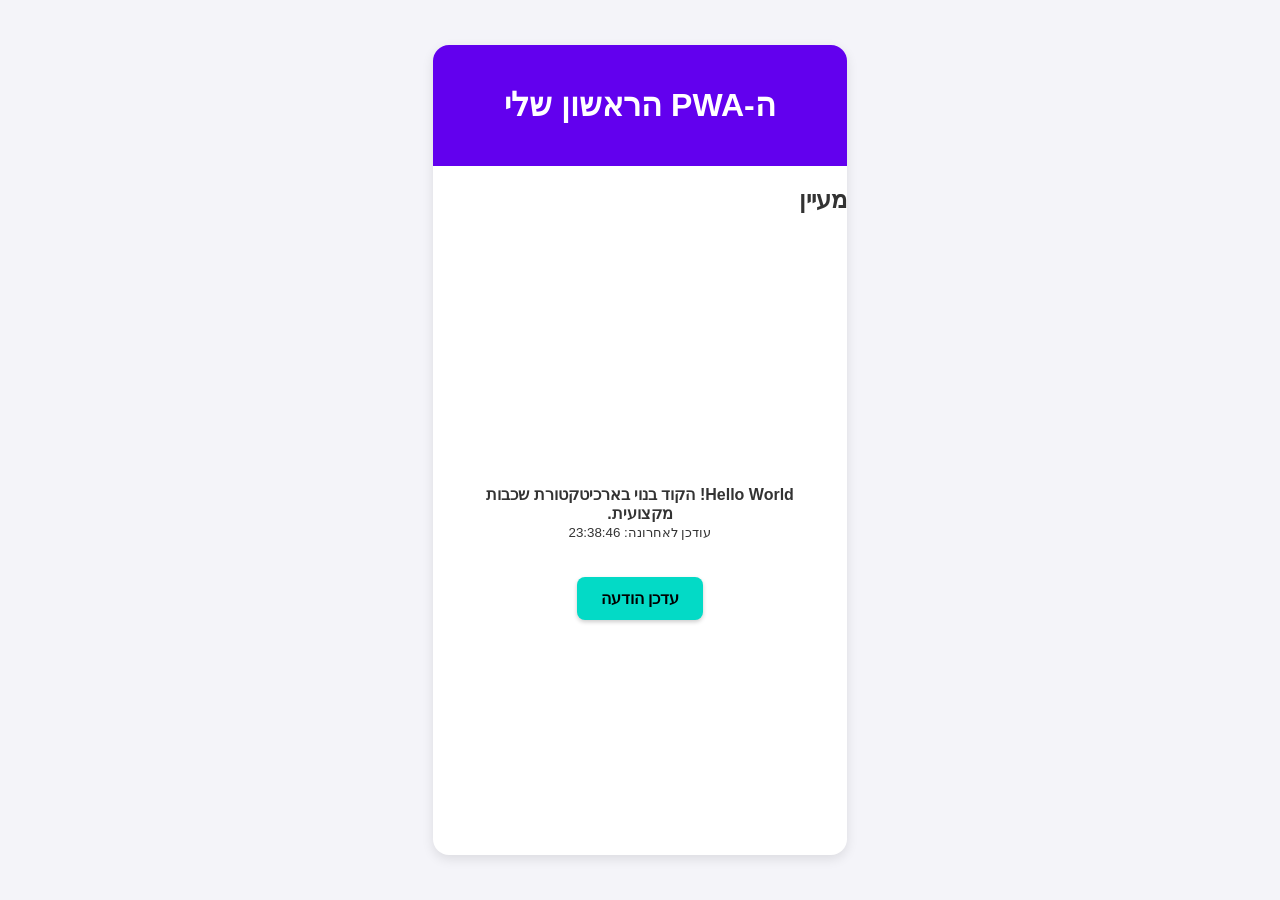
<file: index.html>
<!DOCTYPE html>
<html lang="he" dir="rtl">
<head>
    <meta charset="UTF-8">
    <meta name="viewport" content="width=device-width, initial-scale=1.0, maximum-scale=1.0, user-scalable=no">
    <title>Hello World PWA</title>
    
    <link rel="stylesheet" href="style.css">
    <link rel="manifest" href="manifest.json">
    
    <meta name="apple-mobile-web-app-capable" content="yes">
    <meta name="apple-mobile-web-app-status-bar-style" content="black-translucent">
    <meta name="apple-mobile-web-app-title" content="HelloPWA">
    
    <link rel="apple-touch-icon" href="./icons/apple-icon-180.png">
</head>
<body>

    <main id="app">
        <header class="app-header">
            <h1>ה-PWA הראשון שלי</h1>
        </header>
        
        <selection>
            <h2>מעיין</h2>
        </selection>
            
        <section class="app-content">
            <p id="greeting-text">טוען נתונים...</p>
            <button id="refresh-btn" class="btn">עדכן הודעה</button>
        </section>
    </main>

    <script href="app.js" src="app.js"></script>
</body>
</html>
</file>
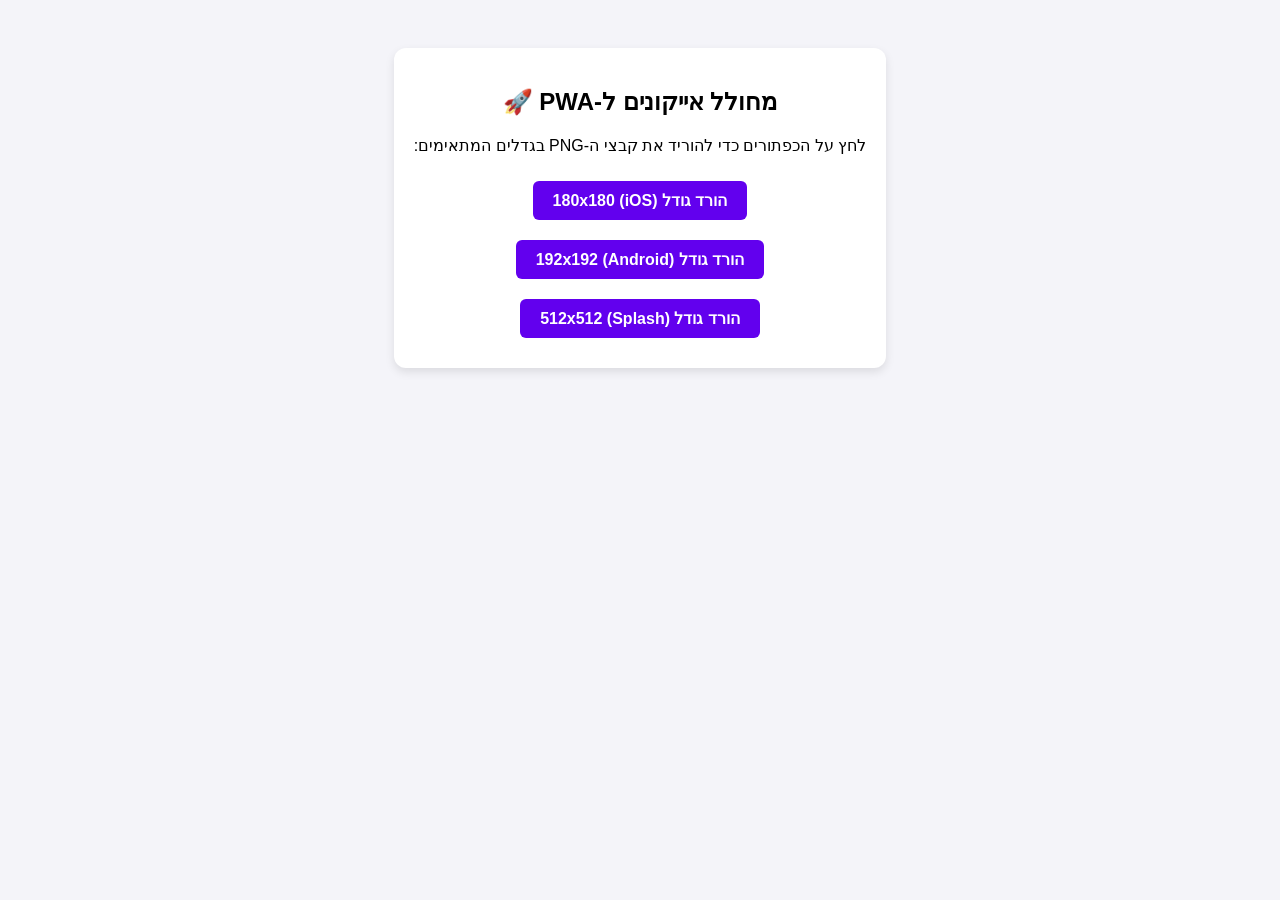
<file: icons/converter.html>
<!DOCTYPE html>
<html lang="he" dir="rtl">
<head>
    <meta charset="UTF-8">
    <title>ממיר SVG ל-PNG עבור PWA</title>
    <style>
        body { font-family: sans-serif; text-align: center; padding: 40px; background: #f4f4f9; }
        .card { background: white; padding: 20px; border-radius: 12px; display: inline-block; box-shadow: 0 4px 10px rgba(0,0,0,0.1); }
        button { background: #6200ee; color: white; border: none; padding: 10px 20px; margin: 10px; font-size: 16px; border-radius: 6px; cursor: pointer; font-weight: bold;}
        button:hover { background: #4b00b7; }
    </style>
</head>
<body>

    <div class="card">
        <h2>מחולל אייקונים ל-PWA 🚀</h2>
        <p>לחץ על הכפתורים כדי להוריד את קבצי ה-PNG בגדלים המתאימים:</p>
        
        <button onclick="convertToPng(180, 'apple-icon-180.png')">הורד גודל 180x180 (iOS)</button><br>
        <button onclick="convertToPng(192, 'icon-192.png')">הורד גודל 192x192 (Android)</button><br>
        <button onclick="convertToPng(512, 'icon-512.png')">הורד גודל 512x512 (Splash)</button>
    </div>

    <div id="svg-container" style="display: none;">
        <svg id="source-svg" width="512" height="512" viewBox="0 0 512 512" xmlns="http://www.w3.org/2000/svg">
            <circle cx="256" cy="256" r="256" fill="#6200ee"/>
            <text x="50%" y="50%" text-anchor="middle" dy=".35em" fill="white" font-family="Arial, sans-serif" font-size="280" font-weight="bold">H</text>
        </svg>
    </div>

    <script>
        function convertToPng(size, filename) {
            const svgElement = document.getElementById('source-svg');
            const svgString = new XMLSerializer().serializeToString(svgElement);
            
            // יצירת תמונה זמנית בזיכרון
            const img = new Image();
            const svgBlob = new Blob([svgString], {type: 'image/svg+xml;charset=utf-8'});
            const URL = window.URL || window.webkitURL || window;
            const blobURL = URL.createObjectURL(svgBlob);
            
            img.onload = function() {
                // יצירת קנבס בגודל המבוקש
                const canvas = document.createElement('canvas');
                canvas.width = size;
                canvas.height = size;
                const ctx = canvas.getContext('2d');
                
                // ציור ה-SVG על גבי הקנבס בגודל החדש
                ctx.drawImage(img, 0, 0, size, size);
                
                // המרה ל-PNG והורדה
                const pngURL = canvas.toDataURL('image/png');
                const downloadLink = document.createElement('a');
                downloadLink.href = pngURL;
                downloadLink.download = filename;
                document.body.appendChild(downloadLink);
                downloadLink.click();
                document.body.removeChild(downloadLink);
            };
            
            img.src = blobURL;
        }
    </script>
</body>
</html>
</file>
<file: style.css>
body {
    margin: 0;
    padding: 0;
    font-family: -apple-system, BlinkMacSystemFont, "Segoe UI", Roboto, sans-serif;
    background-color: #f4f4f9;
    color: #333;
    display: flex;
    justify-content: center;
    align-items: center;
    min-height: 100vh;
}

#app {
    width: 100%;
    max-width: 414px; /* גודל מקסימלי של מסך אייפון גדול */
    background: #ffffff;
    min-height: 90vh;
    box-shadow: 0 4px 12px rgba(0,0,0,0.1);
    display: flex;
    flex-direction: column;
    border-radius: 16px;
    overflow: hidden;
}

.app-header {
    background-color: #6200ee;
    color: white;
    padding: 20px;
    text-align: center;
}

.app-content {
    padding: 40px 20px;
    text-align: center;
    flex-grow: 1;
    display: flex;
    flex-direction: column;
    justify-content: center;
    align-items: center;
    gap: 20px;
}

.btn {
    background-color: #03dac6;
    color: #000;
    border: none;
    padding: 12px 24px;
    font-size: 16px;
    font-weight: bold;
    border-radius: 8px;
    cursor: pointer;
    box-shadow: 0 2px 4px rgba(0,0,0,0.2);
    transition: transform 0.1s;
}

.btn:active {
    transform: scale(0.95);
}
</file>
